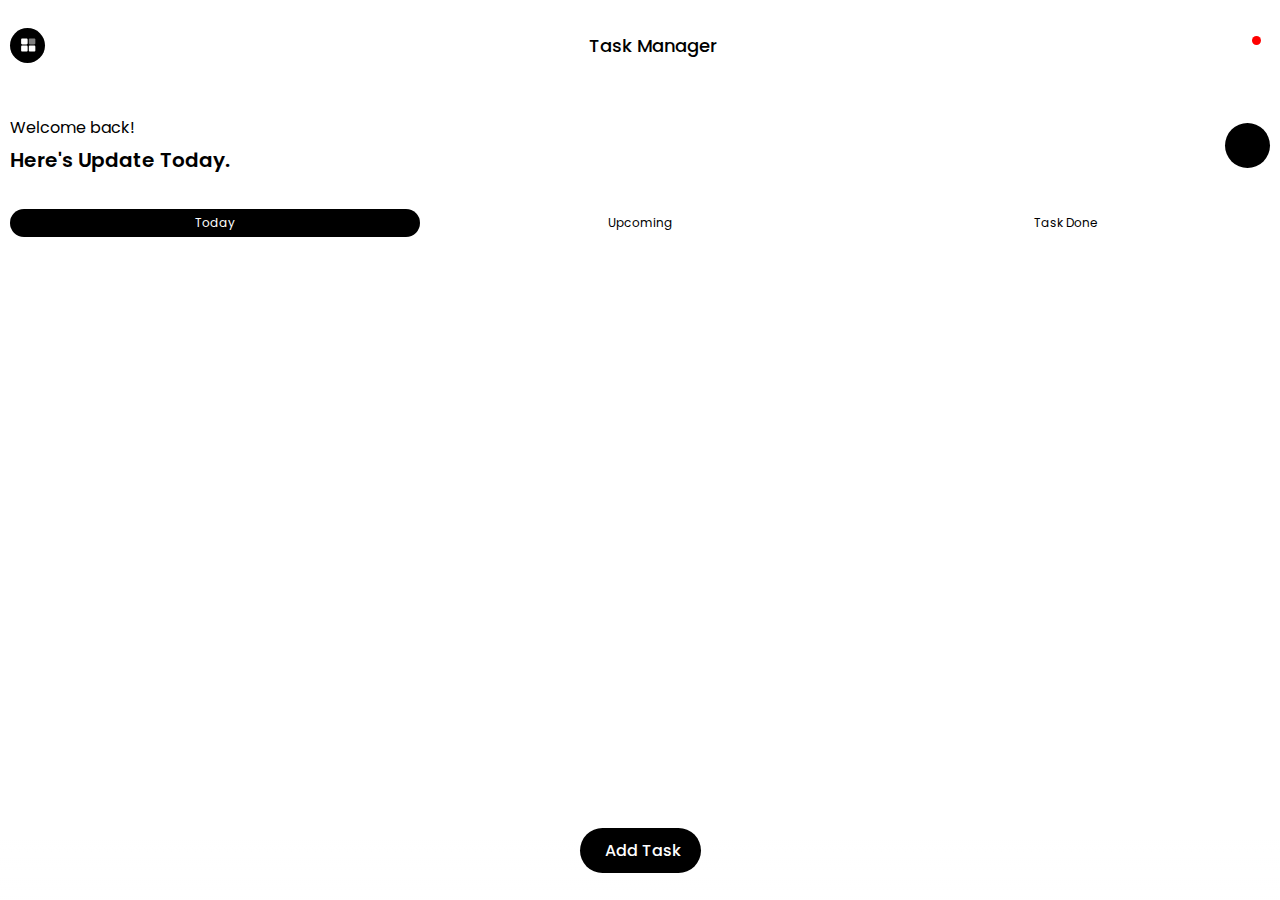
<file: Todo/index.html>
<!DOCTYPE html>
<html lang="en">

<head>
    <meta charset="UTF-8">
    <meta http-equiv="X-UA-Compatible" content="IE=edge">
    <meta name="viewport" content="width=device-width, initial-scale=1.0">
    <link rel="stylesheet" href="style.css">
    <link rel="stylesheet" href="https://cdnjs.cloudflare.com/ajax/libs/font-awesome/6.3.0/css/all.min.css"
        integrity="sha512-SzlrxWUlpfuzQ+pcUCosxcglQRNAq/DZjVsC0lE40xsADsfeQoEypE+enwcOiGjk/bSuGGKHEyjSoQ1zVisanQ=="
        crossorigin="anonymous" referrerpolicy="no-referrer" />
    <link rel="preconnect" href="https://fonts.googleapis.com">
    <link rel="preconnect" href="https://fonts.gstatic.com" crossorigin>
    <link
        href="https://fonts.googleapis.com/css2?family=Poppins:ital,wght@0,100;0,200;0,300;0,400;0,500;0,600;0,700;1,100;1,200;1,300;1,400;1,500&display=swap"
        rel="stylesheet">
    <title>Todo</title>
</head>

<body>
    <div class="container">
        <div id="head">
            <div id="grid-con">
                <svg enable-background="new 0 0 32 32" height="20px" id="Layer_1" version="1.1" viewBox="0 0 32 32"
                    width="20px" xml:space="preserve" xmlns="http://www.w3.org/2000/svg"
                    xmlns:xlink="http://www.w3.org/1999/xlink">
                    <g>
                        <path
                            d="M15.42,7.221c0-0.951-0.771-1.721-1.721-1.721H6.729c-0.951,0-1.721,0.771-1.721,1.721v6.103   c0,0.951,0.771,1.721,1.721,1.721h6.971c0.951,0,1.721-0.771,1.721-1.721V7.221z"
                            fill="#ffff" />
                        <path
                            d="M27.742,7.221c0-0.951-0.77-1.721-1.721-1.721h-6.971c-0.951,0-1.721,0.771-1.721,1.721v6.103   c0,0.951,0.77,1.721,1.721,1.721h6.971c0.951,0,1.721-0.771,1.721-1.721V7.221z"
                            fill="gray" />
                        <path
                            d="M15.42,18.676c0-0.951-0.771-1.721-1.721-1.721H6.729c-0.951,0-1.721,0.77-1.721,1.721v6.104   c0,0.95,0.771,1.721,1.721,1.721h6.971c0.951,0,1.721-0.771,1.721-1.721V18.676z"
                            fill="#ffff" />
                        <path
                            d="M27.742,18.676c0-0.951-0.77-1.721-1.721-1.721h-6.971c-0.951,0-1.721,0.77-1.721,1.721v6.104   c0,0.95,0.77,1.721,1.721,1.721h6.971c0.951,0,1.721-0.771,1.721-1.721V18.676z"
                            fill="#ffff" />
                    </g>
                </svg>
            </div>
            <h3>Task Manager</h3>
            <i class="fa-regular fa-bell"></i>
            <div id="red-dot"></div>
        </div>
        <div id="welcome">
            <div id="greeting">
                <p>Welcome back!</p>
                <p>Here's Update Today.</p>
            </div>
            <div id="search"> <i class="fa fa-search"> </i></div>
        </div>
        <div id="filters">
            <div class="active">Today</div>
            <div> Upcoming</div>
            <div>Task Done</div>
        </div>       
        <div id="task-con">
            
        </div>
        <div class="btn-con">
            <a href="/add.html" id="add-btn">
                <i class="fa-solid fa-square-plus"></i> Add Task
            </a>
        </div>
    </div>
    <script src="script.js"></script>
</body>

</html>
</file>
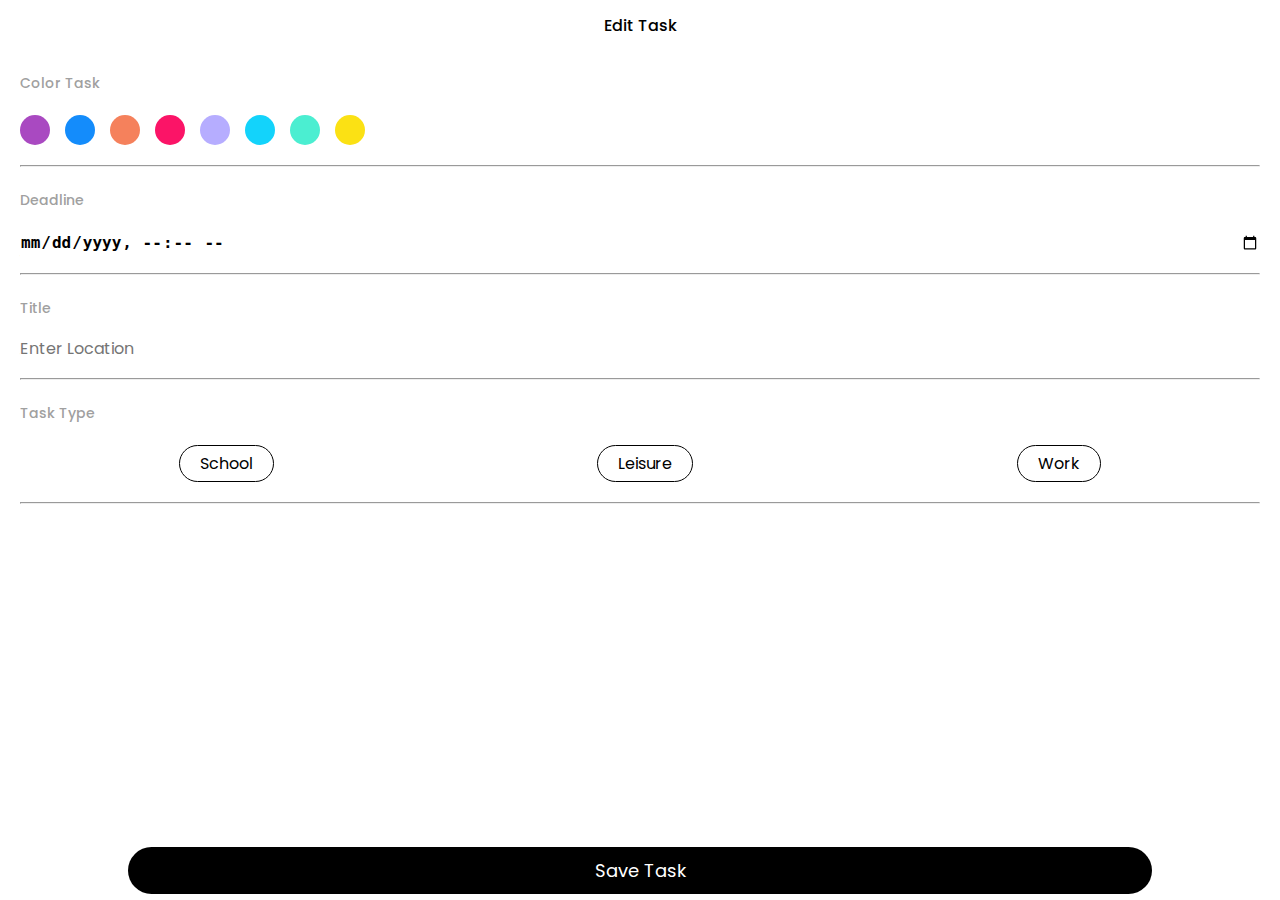
<file: Todo/add.html>
<!DOCTYPE html>
<html lang="en">

<head>
    <meta charset="UTF-8">
    <meta http-equiv="X-UA-Compatible" content="IE=edge">
    <meta name="viewport" content="width=device-width, initial-scale=1.0">
    <link rel="stylesheet" href="add.css">
    <link rel="stylesheet" href="https://cdnjs.cloudflare.com/ajax/libs/font-awesome/6.3.0/css/all.min.css"
        integrity="sha512-SzlrxWUlpfuzQ+pcUCosxcglQRNAq/DZjVsC0lE40xsADsfeQoEypE+enwcOiGjk/bSuGGKHEyjSoQ1zVisanQ=="
        crossorigin="anonymous" referrerpolicy="no-referrer" />
    <link rel="preconnect" href="https://fonts.googleapis.com">
    <link rel="preconnect" href="https://fonts.gstatic.com" crossorigin>
    <link
        href="https://fonts.googleapis.com/css2?family=Poppins:ital,wght@0,100;0,200;0,300;0,400;0,500;0,600;0,700;1,100;1,200;1,300;1,400;1,500&display=swap"
        rel="stylesheet">
    <title>Add Task</title>
</head>

<body>
    <div class="container">
        <div id="head">
            <i class="fa-solid fa-arrow-left"></i>
            <span>Edit Task</span>
        </div>
        <div id="inputs">
            <div class="input">
                <span class="label">Color Task</span>
                <div id="color-con">
                    <i id="add-color" class="fa-solid fa-circle-plus"></i>
                </div>
                <hr>
            </div>
            <div class="input">
                <span class="label">Deadline</span>
                <br>
                <input type="datetime-local" id="date-time">
                <hr>
            </div>
            <div class="input">
                <span class="label">Title</span>
                <div id="place">
                    <input id="title" type="text" placeholder="Enter Location">
                    <i class="fa-solid fa-location-dot"></i>
                </div>
                <hr>
            </div>
            <div class="input">
                <span class="label">Task Type</span>
                <div id="categories">
                </div>       
                <hr>
            </div>
            <div id="save">
                <div id="save-btn">Save Task</div>
            </div>
        </div>
    </div>
    <script src="script.js"></script>
    <script src="add.js"></script>
</body>

</html>
</file>
<file: Todo/style.css>
* {
    padding: 0;
    margin: 0;
    box-sizing: border-box;
}

.container {
    height: 100vh;
    display: flex;
    gap: 10px;
    flex-direction: column;
    font-family: 'Poppins', sans-serif;
    padding: 0 10px;
}

#head {
    flex-basis: 10%;
    display: flex;
    align-items: center;
}

#head>#grid-con {
    background-color: black;
    width: 35px;
    height: 35px;
    border-radius: 50%;
    display: flex;
    align-items: center;
    justify-content: center;
}

#head h3 {
    flex-grow: 1;
    text-align: center;
    font-weight: 500;
    font-size: 18px;
}

#head>i {
    font-size: 22px;
}

#welcome {
    flex-basis: 10%;
    display: flex;
    align-items: center;
}

#greeting {
    flex: 1;
}

#greeting p:nth-child(2) {
    font-weight: 600;
    font-size: 20px;
    margin-top: 5px;
}

#search {
    background-color: black;
    color: white;
    width: 45px;
    height: 45px;
    border-radius: 50%;
    display: flex;
    align-items: center;
    justify-content: center;

}

#task-con {
    flex: 1;
    display: flex;
    flex-direction: column;
    gap: 20px;
    overflow-y: auto;
}

.task-item {
    padding: 15px;
    border-radius: 15px;
    background-color: rgb(251 225 20);
    height: 150px;
    flex-shrink: 0;
    display: flex;
    gap: 5px;
}

#red-dot {
    background: red;
    border-radius: 100%;
    width: 9px;
    height: 9px;
    top: -5px;
    left: -9px;
    position: relative;
}

#filters {
    flex-basis: 5%;
    display: flex;
    gap: 15px;
}

#filters div {
    color: black;
    border-radius: 15px;
    margin: auto;
    text-align: center;
    padding: 5px 0;
    flex: 1;
    transition: all .2s;
    cursor: pointer;
    font-size: 12px;
}

#filters div:hover,
#filters div.active {
    background-color: black;
    color: white;
}

.content {
    flex: 1;
    display: flex;
    flex-direction: column;
    gap: 20px;
}

.icons {
    display: flex;
    flex-direction: column;
    justify-content: space-between;
}

#hidden {
    display: none;
}

.pen {
    background: black;
    color: white;
    border-radius: 5px;
    font-size: 12px;
    display: flex;
    align-items: center;
    justify-content: center;
    height: 20px;
    width: 20px;
}

.circle {
    font-size: 20px;
}

.categories {
    display: flex;
    gap: 10px;
}

.categories div {
    border: 1px solid gray;
    border-radius: 15px;
    text-align: center;
    padding: 5px 10px;
    font-size: 10px;
}

.task-title {
    font-weight: 600;
}

.date,
.time {
    color: rgba(0, 0, 0, 0.674);
    font-size: 12px;
    font-weight: 600;
}

.date span,
.time span {
    margin-left: 5px;
}

.time {
    margin-top: 3px;
}

.btn-con {
    position: fixed;
    width: 100vw;
    height: 100px;
    bottom: 0;
    left: 0;
    display: flex;
    justify-content: center;
    align-items: center;
    background: rgb(255,255,255);
background: linear-gradient(180deg, rgba(255,255,255,0.09585084033613445) 35%, rgba(255,255,255,1) 100%);
}

#add-btn {
    padding: 10px 20px;
    border-radius: 25px;
    color: white;
    font-weight: 500;
    display: flex;
    align-items: center;
    background: black;
    transition: all .3s;
    cursor: pointer;
    text-decoration: none;
}

#add-btn:hover{
    color: black;
    background-color: white;
}
#add-btn i{
    margin-right: 5px;
    font-size: 20px;
}
</file>
<file: Todo/add.css>
* {
    padding: 0;
    margin: 0;
    box-sizing: border-box;
}

.container {
    height: 100vh;
    font-family: 'Poppins', sans-serif;
    padding: 0 20px;
}

#head{
    display: flex;
    height: 50px;
    align-items: center;
}

#head span{
    flex: 1;
    text-align: center;
    font-weight: 500;
}

#inputs{
    margin-top: 20px;
}

#inputs{
    display: flex;
    gap: 20px;
    flex-direction: column;
   
}

#color-con{
    display: flex;
    margin: 20px 0;
    align-items: center;
    overflow-x: auto;
    gap: 15px;
}

.color{
    flex-shrink: 0;
    background: purple;
    border-radius: 50%;
    height: 30px;
    width: 30px;
    cursor: pointer;
}

.color#active{
    border: 2px solid black;
}

#add-color{
   color: rgb(160 160 160);
   font-size: 20px;
}

#inputs>div>.label{
    font-size: 14px;
    color: rgb(160 160 160);
    font-weight: 500;
}

#date-time{
    width: 100%;
    border: none;
    outline: none;
    margin: 20px 0;
    font-weight: 600;
    font-size: 16px;
}

#place{
    margin: 20px 0;
    display: flex;
}

#place input::placeholder{
    font-family: 'Poppins', sans-serif;
    font-weight: 400;
}

#place input{
    flex: 1;
    border: none;
    outline: none;
    font-weight: 600;
    font-size: 16px;
}

#categories {
    margin: 20px 0;
    display: flex;
    gap: 5px;
    overflow-x: auto;
}

.category {
    flex-shrink: 0;
    color: black;
    border-radius: 20px;
    border: 1px solid black;
    margin: auto;
    text-align: center;
    padding: 5px 20px;
    transition: all .2s;
    cursor: pointer;
    font-size: 16px;
}

.category:hover,
.category.active {
    background-color: black;
    color: white;
}

#save{
    position: fixed;
    width: 100vw;
    display: flex;
    bottom: 0;
    left: 0;
    justify-content: center;
    align-items: center;
    height: 60px;
}

#save-btn{
    border-radius: 45px;
    text-align: center;
    width: 80%;
    padding: 10px 0;
    background-color: black;
    color: white;
    font: 500;
    font-size: 18px;
    transition: all .2s;
}

#save-btn:hover{
    border: 1px solid black;
    background-color: white;
    color: black;
}
</file>
